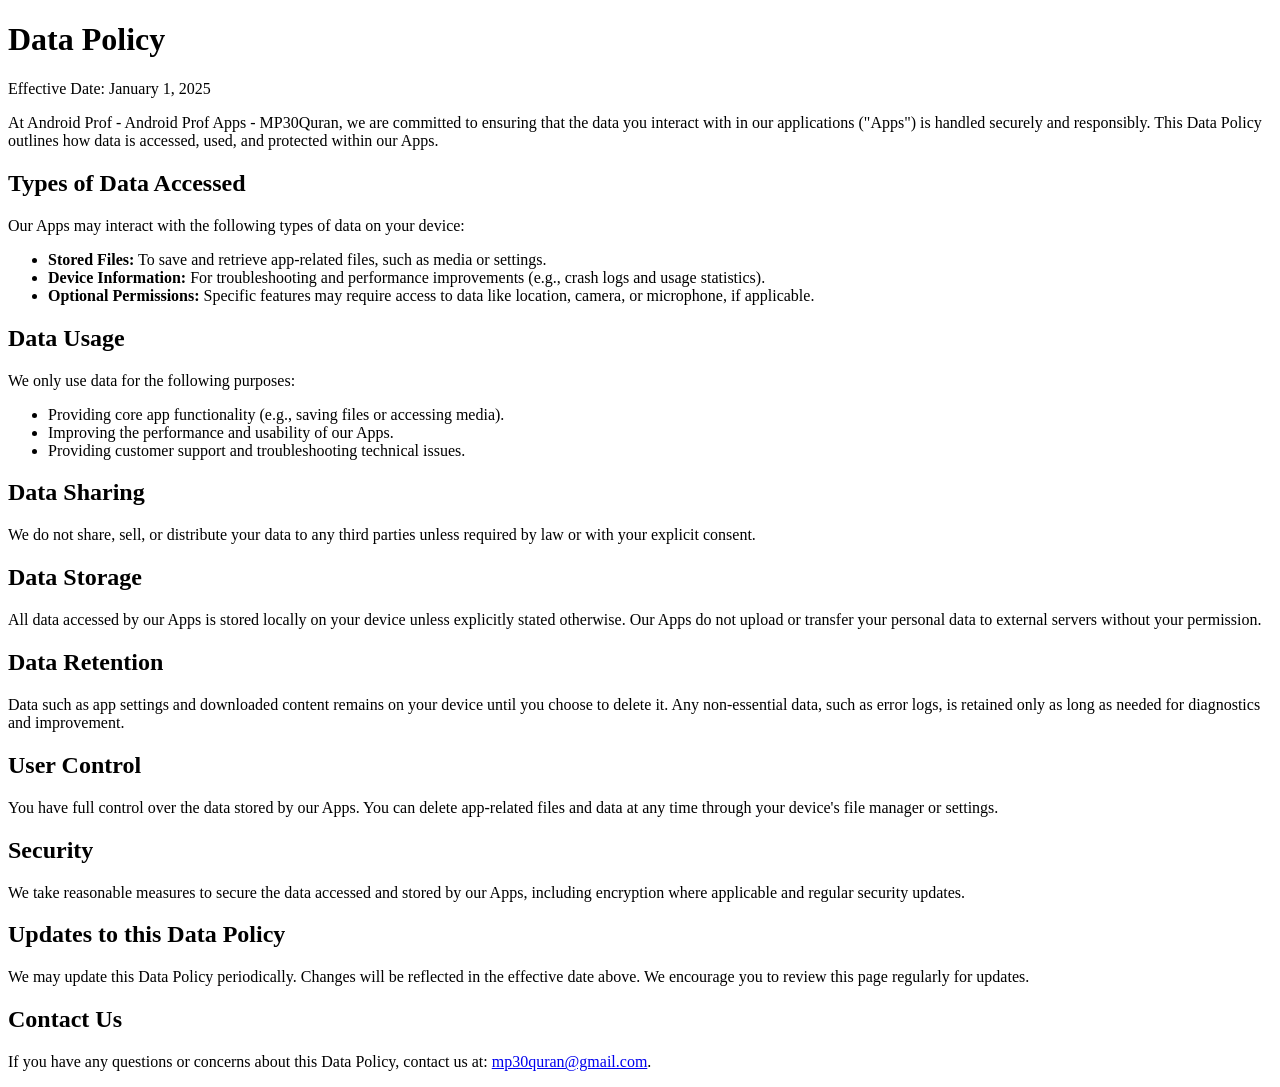
<file: data_policy.html>
<!DOCTYPE html>
<html lang="en">
<head>
    <meta charset="UTF-8">
    <meta name="viewport" content="width=device-width, initial-scale=1.0">
    <title>Data Policy</title>
</head>
<body>
    <h1>Data Policy</h1>
    <p>Effective Date: January 1, 2025</p>
    <p>At Android Prof - Android Prof Apps - MP30Quran, we are committed to ensuring that the data you interact with in our applications ("Apps") is handled securely and responsibly. This Data Policy outlines how data is accessed, used, and protected within our Apps.</p>

    <h2>Types of Data Accessed</h2>
    <p>Our Apps may interact with the following types of data on your device:</p>
    <ul>
        <li><strong>Stored Files:</strong> To save and retrieve app-related files, such as media or settings.</li>
        <li><strong>Device Information:</strong> For troubleshooting and performance improvements (e.g., crash logs and usage statistics).</li>
        <li><strong>Optional Permissions:</strong> Specific features may require access to data like location, camera, or microphone, if applicable.</li>
    </ul>

    <h2>Data Usage</h2>
    <p>We only use data for the following purposes:</p>
    <ul>
        <li>Providing core app functionality (e.g., saving files or accessing media).</li>
        <li>Improving the performance and usability of our Apps.</li>
        <li>Providing customer support and troubleshooting technical issues.</li>
    </ul>

    <h2>Data Sharing</h2>
    <p>We do not share, sell, or distribute your data to any third parties unless required by law or with your explicit consent.</p>

    <h2>Data Storage</h2>
    <p>All data accessed by our Apps is stored locally on your device unless explicitly stated otherwise. Our Apps do not upload or transfer your personal data to external servers without your permission.</p>

    <h2>Data Retention</h2>
    <p>Data such as app settings and downloaded content remains on your device until you choose to delete it. Any non-essential data, such as error logs, is retained only as long as needed for diagnostics and improvement.</p>

    <h2>User Control</h2>
    <p>You have full control over the data stored by our Apps. You can delete app-related files and data at any time through your device's file manager or settings.</p>

    <h2>Security</h2>
    <p>We take reasonable measures to secure the data accessed and stored by our Apps, including encryption where applicable and regular security updates.</p>

    <h2>Updates to this Data Policy</h2>
    <p>We may update this Data Policy periodically. Changes will be reflected in the effective date above. We encourage you to review this page regularly for updates.</p>

    <h2>Contact Us</h2>
    <p>If you have any questions or concerns about this Data Policy, contact us at: <a href="mailto:mp30quran@gmail.com">mp30quran@gmail.com</a>.</p>
</body>
</html>
</file>
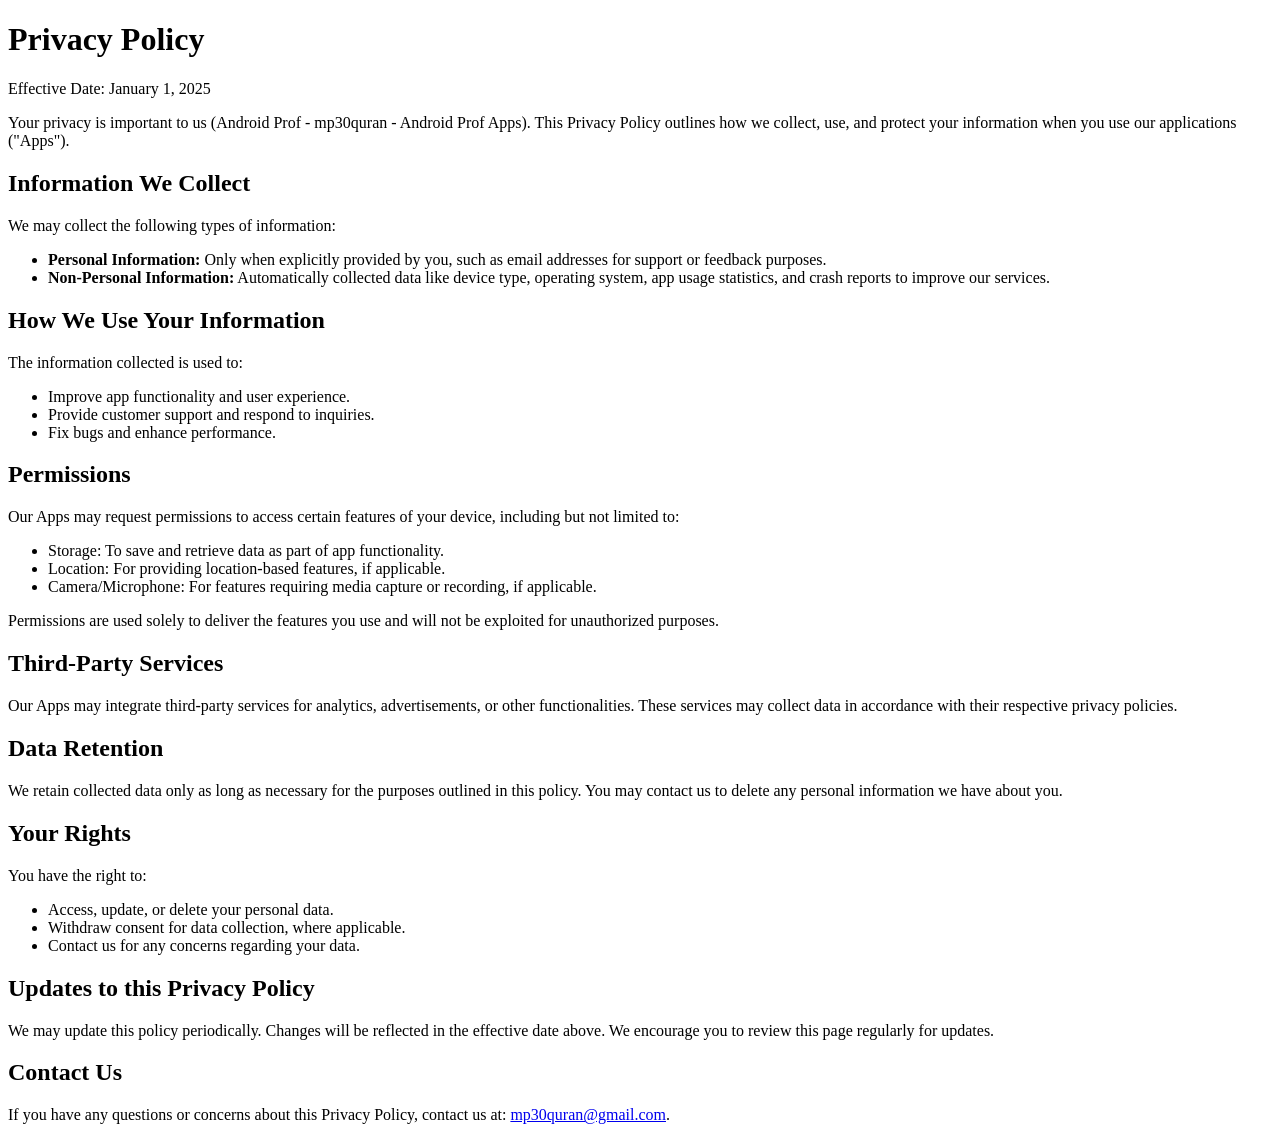
<file: privacy_policy.html>
<!DOCTYPE html>
<html lang="en">
<head>
    <meta charset="UTF-8">
    <meta name="viewport" content="width=device-width, initial-scale=1.0">
    <title>Privacy Policy</title>
</head>
<body>
    <h1>Privacy Policy</h1>
    <p>Effective Date: January 1, 2025</p>
    <p>Your privacy is important to us (Android Prof - mp30quran - Android Prof Apps). This Privacy Policy outlines how we collect, use, and protect your information when you use our applications ("Apps").</p>

    <h2>Information We Collect</h2>
    <p>We may collect the following types of information:</p>
    <ul>
        <li><strong>Personal Information:</strong> Only when explicitly provided by you, such as email addresses for support or feedback purposes.</li>
        <li><strong>Non-Personal Information:</strong> Automatically collected data like device type, operating system, app usage statistics, and crash reports to improve our services.</li>
    </ul>

    <h2>How We Use Your Information</h2>
    <p>The information collected is used to:</p>
    <ul>
        <li>Improve app functionality and user experience.</li>
        <li>Provide customer support and respond to inquiries.</li>
        <li>Fix bugs and enhance performance.</li>
    </ul>

    <h2>Permissions</h2>
    <p>Our Apps may request permissions to access certain features of your device, including but not limited to:</p>
    <ul>
        <li>Storage: To save and retrieve data as part of app functionality.</li>
        <li>Location: For providing location-based features, if applicable.</li>
        <li>Camera/Microphone: For features requiring media capture or recording, if applicable.</li>
    </ul>
    <p>Permissions are used solely to deliver the features you use and will not be exploited for unauthorized purposes.</p>

    <h2>Third-Party Services</h2>
    <p>Our Apps may integrate third-party services for analytics, advertisements, or other functionalities. These services may collect data in accordance with their respective privacy policies.</p>

    <h2>Data Retention</h2>
    <p>We retain collected data only as long as necessary for the purposes outlined in this policy. You may contact us to delete any personal information we have about you.</p>

    <h2>Your Rights</h2>
    <p>You have the right to:</p>
    <ul>
        <li>Access, update, or delete your personal data.</li>
        <li>Withdraw consent for data collection, where applicable.</li>
        <li>Contact us for any concerns regarding your data.</li>
    </ul>

    <h2>Updates to this Privacy Policy</h2>
    <p>We may update this policy periodically. Changes will be reflected in the effective date above. We encourage you to review this page regularly for updates.</p>

    <h2>Contact Us</h2>
    <p>If you have any questions or concerns about this Privacy Policy, contact us at: <a href="mailto:mp30quran@gmail.com">mp30quran@gmail.com</a>.</p>
</body>
</html>
</file>
